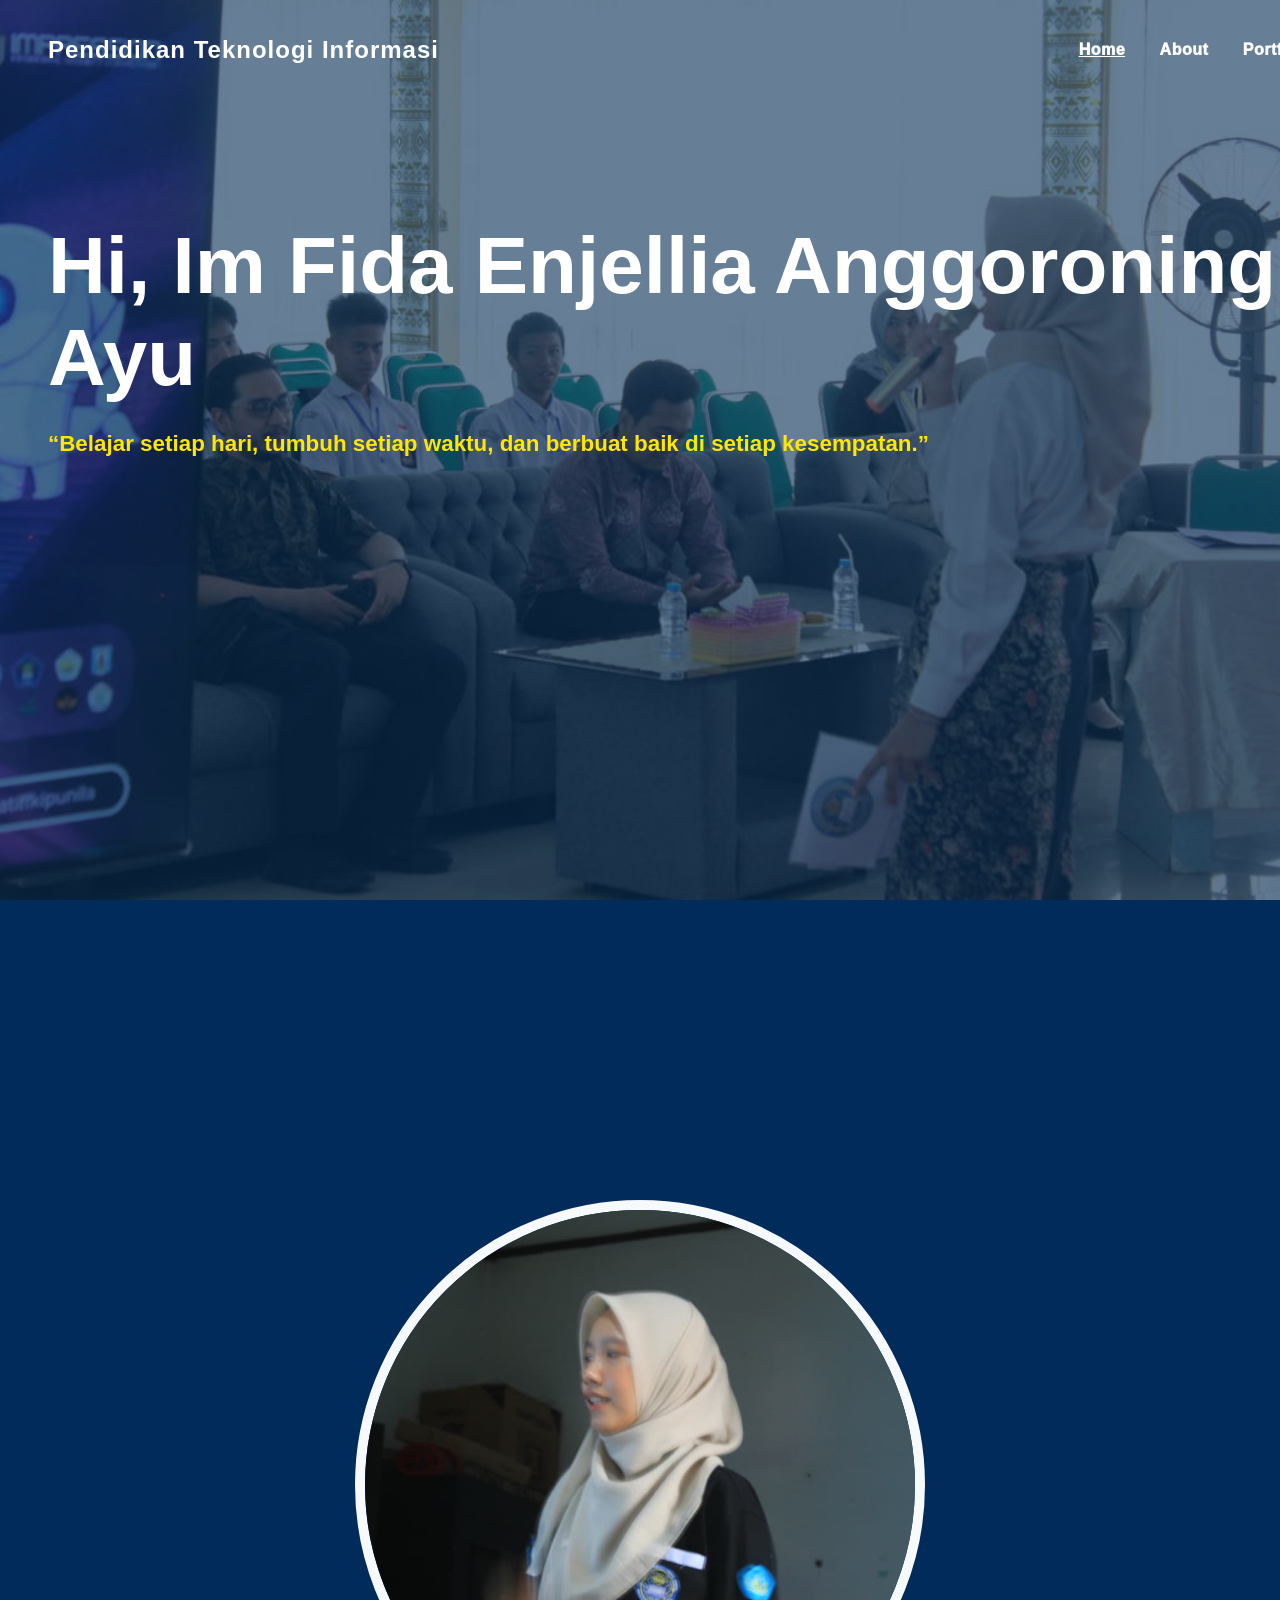
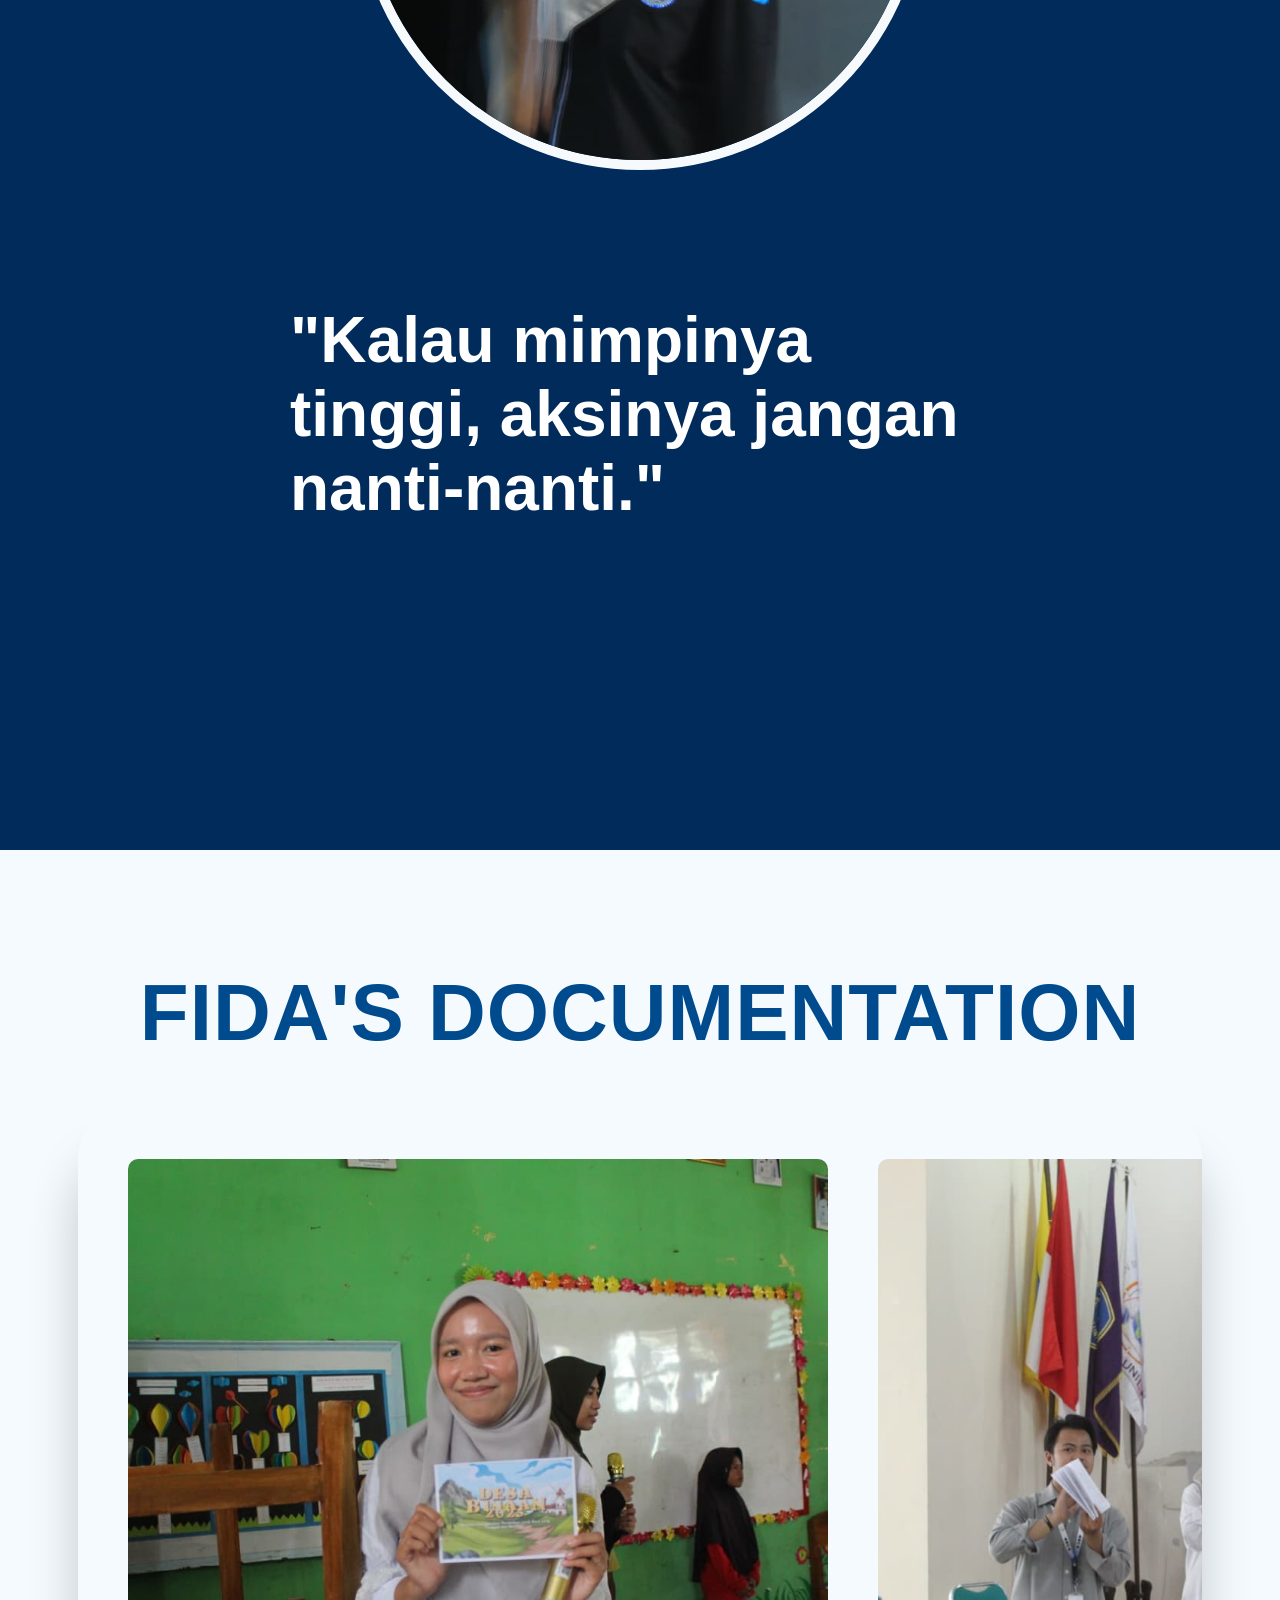
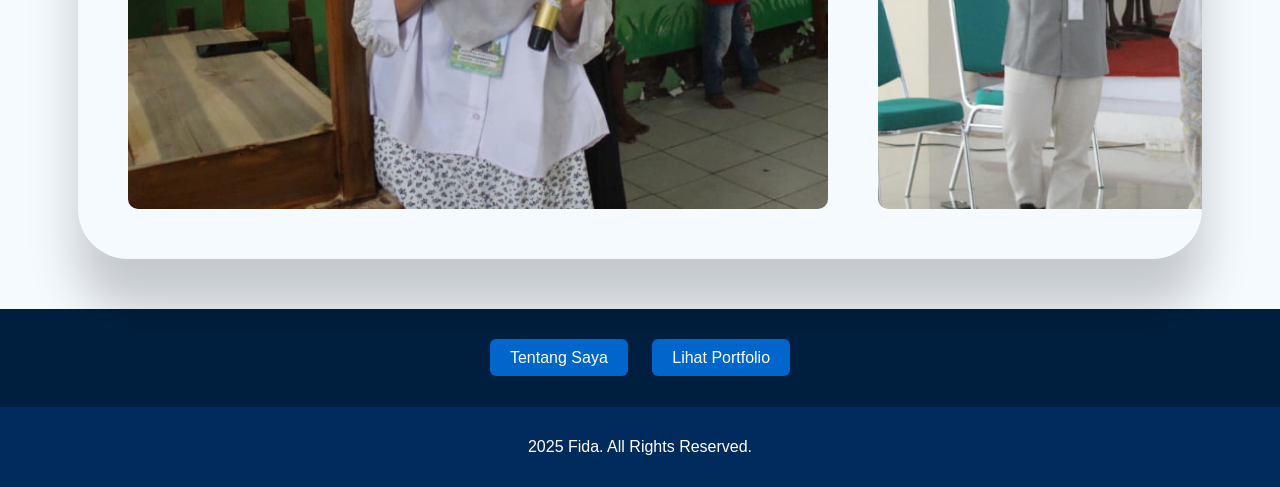
<file: index.html>
<!DOCTYPE html>
<html lang="id">
<head>
  <meta charset="UTF-8">
  <meta name="viewport" content="width=device-width, initial-scale=1.0">
  <title>Fida's Profile</title>
  <link rel="stylesheet" href="style.css">
  <script src="script.js" defer></script>
</head>

<body>
  <header class="hero">
    <div class="hero-overlay"></div>
    <img src="asset/kegiatan 17.jpg" alt="Foto Fida" class="hero-img">
    <nav class="navbar">
      <h1 class="logo">Pendidikan Teknologi Informasi</h1>
      <div class="nav-links">
        <a href="index.html" class="active">Home</a>
        <a href="about.html">About</a>
        <a href="portifolio.html">Portfolio</a>
      </div>
    </nav>
    <div class="hero-text">
      <h2>Hi, Im <span>Fida Enjellia Anggoroning Ayu</span></h2>
      <p>“Belajar setiap hari, tumbuh setiap waktu, dan berbuat baik di setiap kesempatan.”</p>
    </div>
  </header>
  <section class="about-home">
    <img src="asset/foto fida.jpg" alt="Foto Diri" class="profile-home">
    <div>
      <h2>"Kalau mimpinya tinggi, aksinya jangan nanti-nanti."</h2>
    </div>
  </section>

  <section class="slider-section">
    <h2>Fida's Documentation</h2>
    <div class="slider">
      <div class="slides">
        <img src="asset/kegiatan 1.jpg" alt="Kegiatan 1">
        <img src="asset/kegiatan 2.jpg" alt="Kegiatan 2">
        <img src="asset/kegiatan 3.jpg" alt="Kegiatan 3">
        <img src="asset/kegiatan 4.jpg" alt="Kegiatan 4">
        <img src="asset/kegiatan 5.jpg" alt="Kegiatan 5">
        <img src="asset/kegiatan 6.jpg" alt="Kegiatan 6">
        <img src="asset/kegiatan 7.jpg" alt="Kegiatan 7">
        <img src="asset/kegiatan 8.jpg" alt="Kegiatan 8">
        <img src="asset/kegiatan 9.jpg" alt="Kegiatan 9">
        <img src="asset/kegiatan 10.jpg" alt="Kegiatan 10">
        <img src="asset/kegiatan 11.jpg" alt="Kegiatan 11">
        <img src="asset/kegiatan 12.jpg" alt="Kegiatan 12">
        <img src="asset/kegiatan 13.jpg" alt="Kegiatan 13">
        <img src="asset/kegiatan 14.jpg" alt="Kegiatan 14">
        <img src="asset/kegiatan 15.jpg" alt="Kegiatan 15">
        <img src="asset/kegiatan 16.jpg" alt="Kegiatan 16">
        <img src="asset/kegiatan 17.jpg" alt="Kegiatan 17">
        <img src="asset/kegiatan 18.jpg" alt="Kegiatan 18">
        <img src="asset/kegiatan 19.jpg" alt="Kegiatan 19">
        <img src="asset/kegiatan 20.jpg" alt="Kegiatan 20">
      </div>
    </div>
  </section>

  <section class="btn-section">
    <a href="about.html" class="btn">Tentang Saya</a>
    <a href="portifolio.html" class="btn">Lihat Portfolio</a>
  </section>

  <footer>
    <p>2025 Fida. All Rights Reserved.</p>
  </footer>
</body>
</html>
</file>
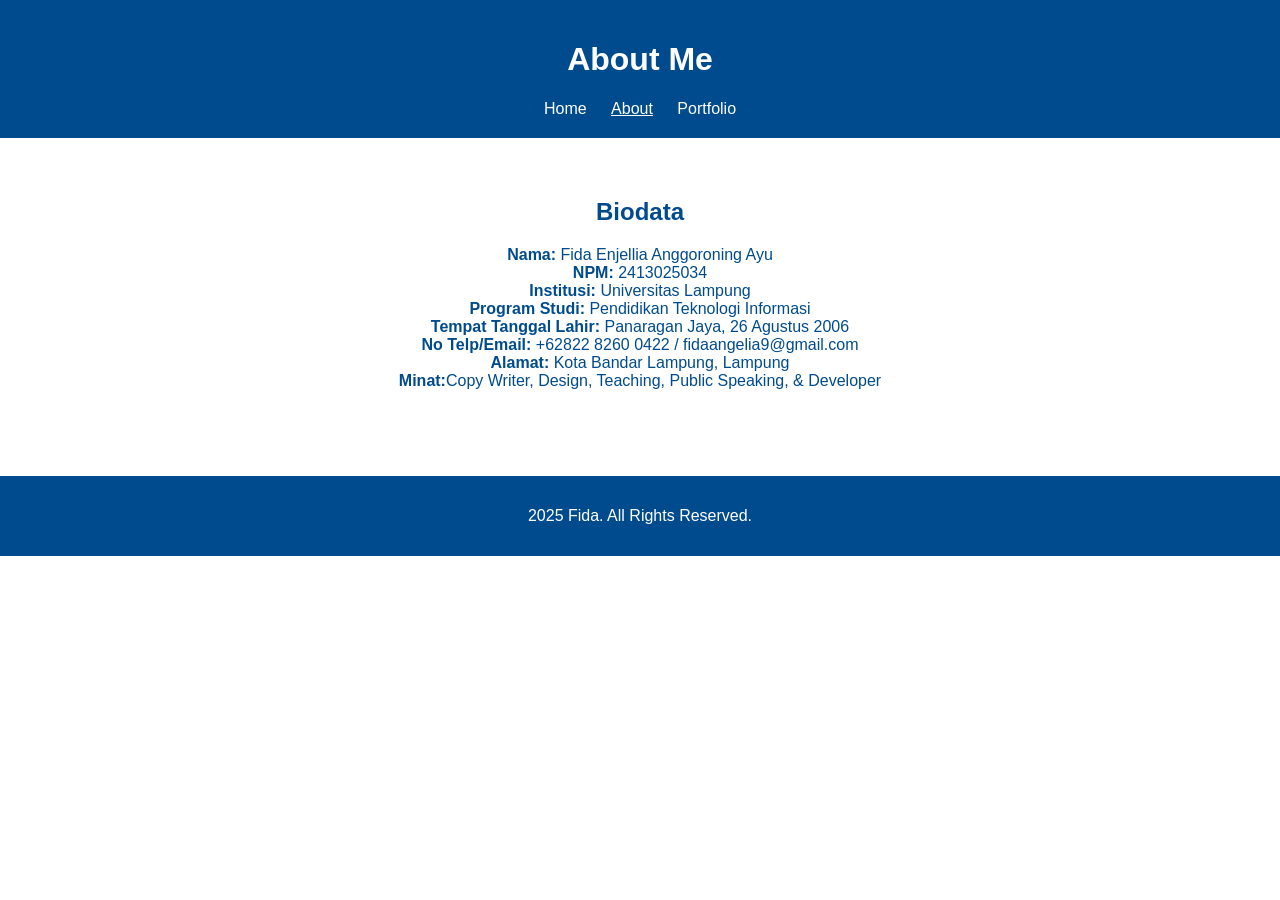
<file: about.html>
<!DOCTYPE html>
<html lang="id">
<head>
  <meta charset="UTF-8">
  <meta name="viewport" content="width=device-width, initial-scale=1.0">
  <title>Tentang Saya</title>
  <link rel="stylesheet" href="style.css">
</head>
<body>
  <header class="sub-header">
    <h1>About Me</h1>
    <nav>
      <a href="index.html">Home</a>
      <a href="about.html" class="active">About</a>
      <a href="portifolio.html">Portfolio</a>
    </nav>
  </header>

  <section class="about">
    <h2>Biodata</h2>
    <ul>
      <li><strong>Nama:</strong> Fida Enjellia Anggoroning Ayu</li>
      <li><strong>NPM:</strong> 2413025034</li>
      <li><strong>Institusi:</strong> Universitas Lampung</li>
      <li><strong>Program Studi:</strong> Pendidikan Teknologi Informasi</li>
      <li><strong>Tempat Tanggal Lahir:</strong> Panaragan Jaya, 26 Agustus 2006</li>
      <li><strong>No Telp/Email:</strong> +62822 8260 0422 / fidaangelia9@gmail.com</li>
      <li><strong>Alamat:</strong> Kota Bandar Lampung, Lampung</li>
      <li><strong>Minat:</strong>Copy Writer, Design, Teaching, Public Speaking, & Developer</li>
    </ul>
  </section>

  <footer>
    <p>2025 Fida. All Rights Reserved.</p>
  </footer>
</body>
</html>
</file>
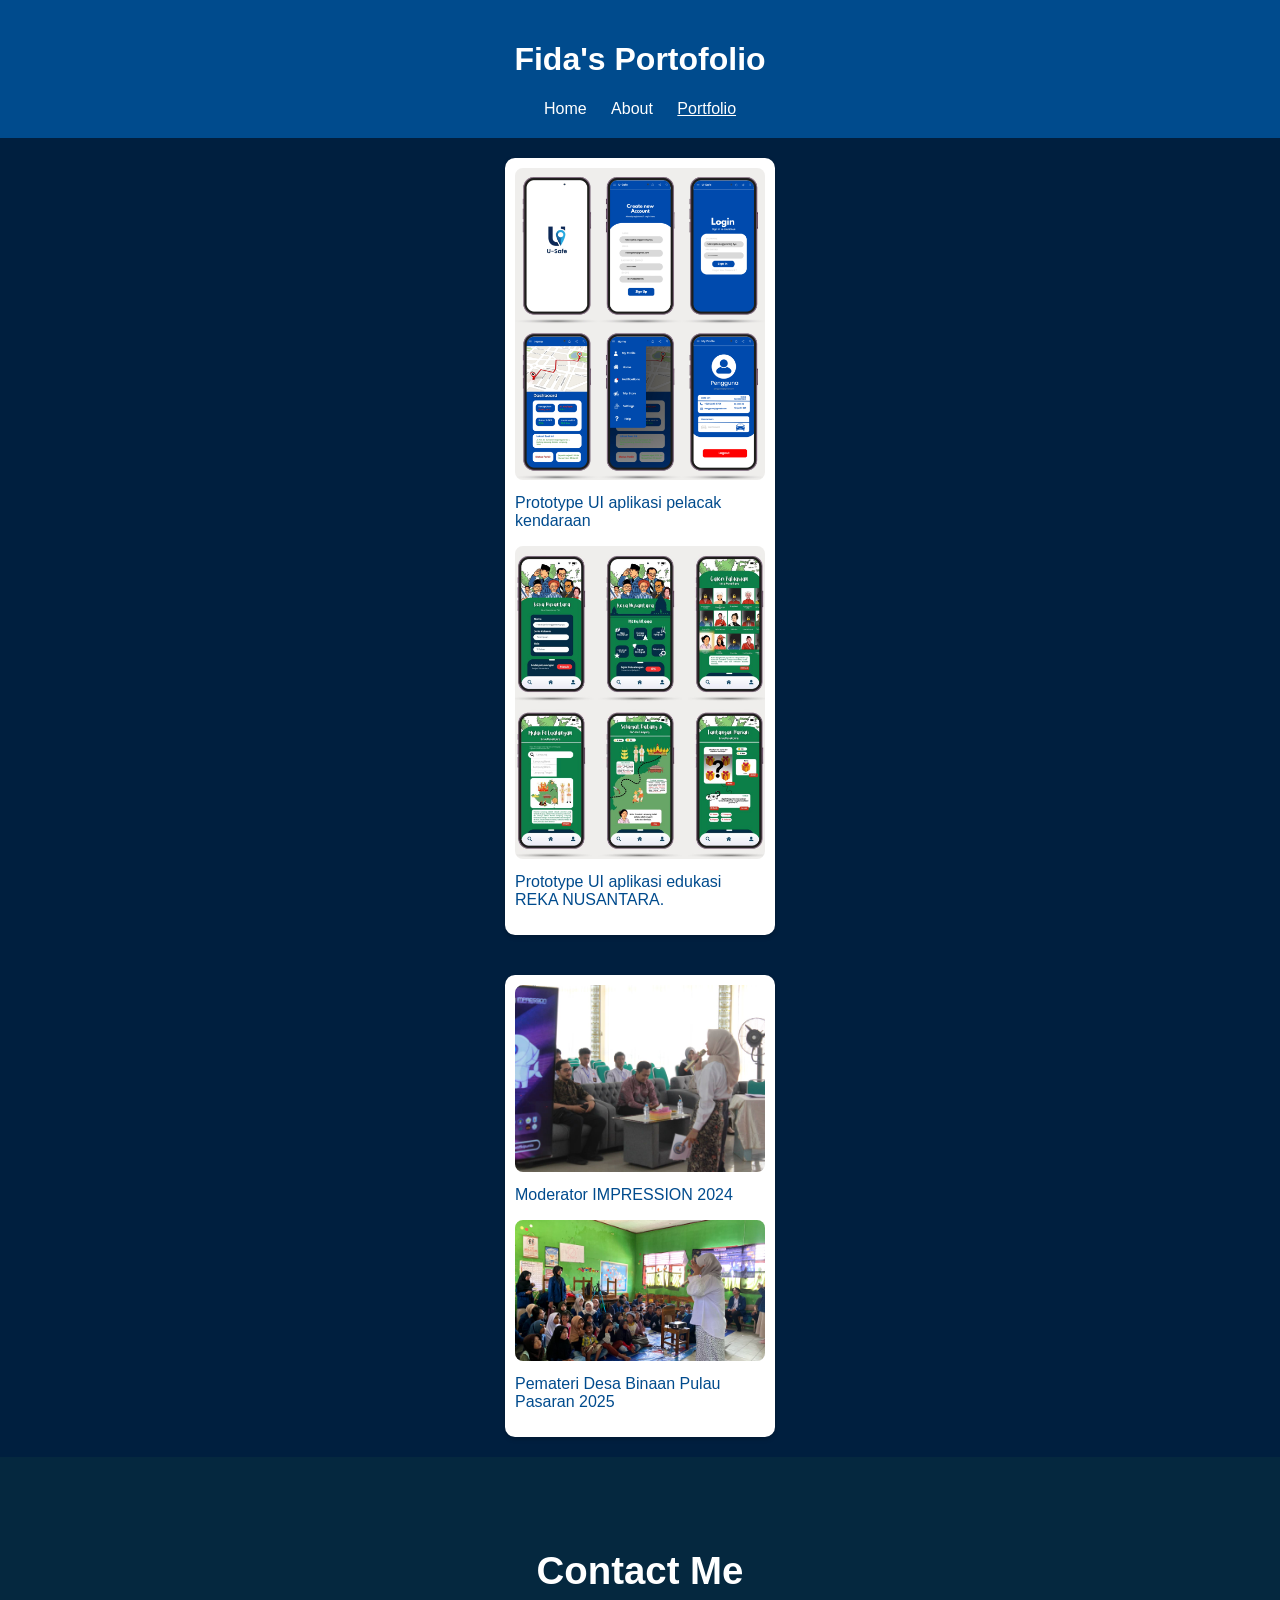
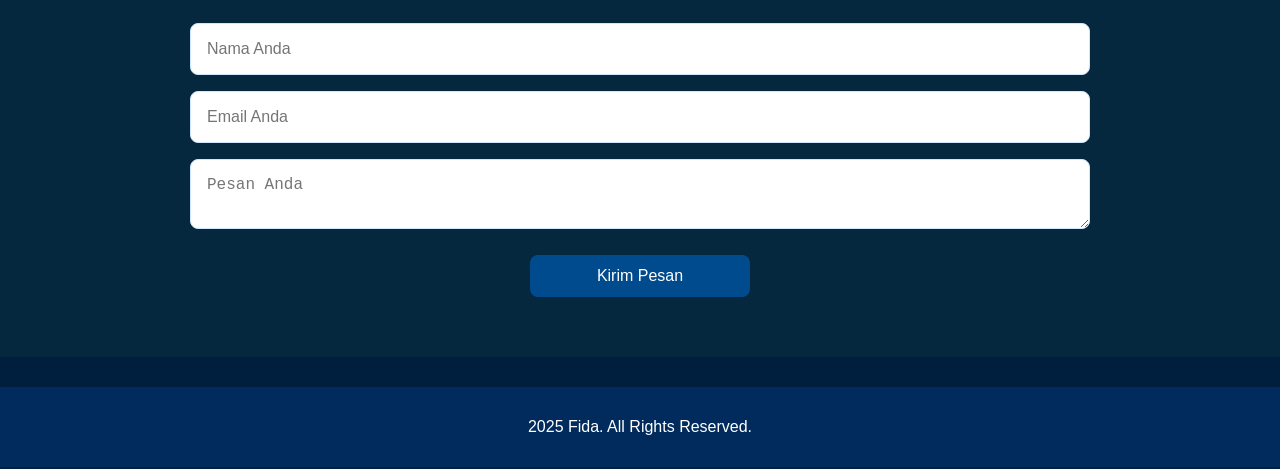
<file: portifolio.html>
<!DOCTYPE html>
<html lang="id">
<head>
  <meta charset="UTF-8">
  <meta name="viewport" content="width=device-width, initial-scale=1.0">
  <title>Portfolio & Kontak</title>
  <link rel="stylesheet" href="style.css">
  <script src="script.js" defer></script>
</head>
<body>
  <header class="sub-header">
    <h1>Fida's Portofolio</h1>
    <nav>
      <a href="index.html">Home</a>
      <a href="about.html">About</a>
      <a href="portifolio.html" class="active">Portfolio</a>
    </nav>
  </header>

  <section class="portfolio">
    <div class="project-grid">
      <div class="project-card">
        <img src="asset/project 1.jpg" alt="Proyek 1">
        <p>Prototype UI aplikasi pelacak kendaraan</p>
      </divPrototype 
      <div class="project-card">
        <img src="asset/project 2.jpg" alt="Proyek 2">
        <p>Prototype UI aplikasi edukasi REKA NUSANTARA.</p>
      </div>
    </div>

    <div class="project-grid">
  <div class="project-card">
    <img src="asset/kegiatan 17.jpg" alt="Proyek 3">
    <p>Moderator IMPRESSION 2024</p>
  </divPrototype 
  <div class="project-card">
    <img src="asset/kegiatan 14.jpg" alt="Proyek 4">
    <p>Pemateri Desa Binaan Pulau Pasaran 2025</p>
  </div>
</div>

  </section>

  <section class="contact">
    <h2>Contact Me</h2>
    <form id="contactForm">
      <input type="text" id="name" placeholder="Nama Anda" required>
      <input type="email" id="email" placeholder="Email Anda" required>
      <textarea id="message" placeholder="Pesan Anda" required></textarea>
      <button type="submit">Kirim Pesan</button>
    </form>
  </section>

  <footer>
    <p> 2025 Fida. All Rights Reserved.</p>
  </footer>
</body>
</html>
</file>
<file: style.css>
/* ========== GLOBAL STYLE ========== */
body {
  margin: 0;
  font-family: 'Poppins', sans-serif;
  background-color: #ffffff;
  color: #004b8d;
}
/* ========== HEADER / NAVBAR ========== */
.hero {
  position: relative;
  width: 100%;
  height: 100vh; 
  overflow: hidden;
  color: white;
}

.hero-img {
  width: 100%;
  height: 100%;
  object-fit: cover;
  position: absolute;
  top: 0;
  left: 0;
  z-index: 1;
}

.hero-overlay {
  position: absolute;
  top: 0;
  left: 0;
  width: 100%;
  height: 100%;
  background: rgba(0, 40, 80, 0.6);
  z-index: 2;
}

.navbar {
  position: absolute;
  top: 0;
  width: 100%;
  z-index: 3;
  display: flex;
  justify-content: space-between;
  align-items: center;
  padding: 1rem 3rem;
}

.logo {
  font-size: 10 rem;
  font-weight: 700;
  color: #ffffff;
  letter-spacing: 1px;
}

.nav-links a {
  color: white;
  margin: 0 15px;
  text-decoration: none;
  transition: 0.3s;
  font-size: 100 rem;   
  font-weight: 1000;    
  letter-spacing: 0.5px;
}

.nav-links a:hover {
  color: #fdfa4c;       
  transform: scale(1.05);
}


.nav-links a.active {
  text-decoration: underline;
}

.nav-links button {
  background: white;
  border: none;
  color: #004b8d;
  padding: 5px 10px;
  border-radius: 5px;
  cursor: pointer;
}

.hero-text {
  position: relative;
  z-index: 3;
  text-align: left;
  max-width: 1500px;
  margin-top: 220px;
  margin-left: 3rem;
  animation: fadeIn 2s ease-in-out;
}

.hero-text h2 {
  font-size: 5rem;
  margin-bottom: 10px;
}

.hero-text h2 span {
  color: #ffffff;
}

.hero-text p {
  font-size: 1.4rem;     
  color: #ffe604;       
  font-weight: 600;       
  margin-bottom: 40px;   
  line-height: 1.6;      
}

.hero-buttons {
  margin-top: 65px;
}

.hero-btn {
  background-color: #ffdd57;
  color: #004b8d;
  padding: 10px 20px;
  margin: 0 10px 0 0;
  border-radius: 6px;
  text-decoration: none;
  font-weight: 600;
  transition: 0.3s;
}

.hero-btn:hover {
  background-color: #ffffff;
  color: #004b8d;
}

@keyframes fadeIn {
  from {opacity: 0; transform: translateY(20px);}
  to {opacity: 1; transform: translateY(0);}
}

/* ========== ABOUT HOME SECTION ========== */
.about-home {
  display: flex;
  align-items: center;
  justify-content: center;
  background-color: #002b5b;
  color: white;
  padding: 300px 100px; 
  gap: 80px;
  flex-wrap: wrap;
  border-radius: 0;
}

.about-home p {
  font-size: 1.1rem;    
  color: #e6f2ff;
  line-height: 1.6;
}

.profile-home {
  width: 550px;
  height: 550px;
  border-radius: 100%;
  border: 10px solid #f6fafd;
  object-fit: cover;
}

.about-home div {
  max-width: 700px;
}

.about-home h2 {
  font-size: 4rem;
  margin-bottom: 25px;
}

.about-home p {
  font-size: 1.2rem;
  line-height: 1.8;
  margin-bottom: 10px;
}

/* ========== SLIDER (MANUAL SCROLL) ========== */
.slider-section {
  text-align: center;
  padding: 50px 0;
  background-color: #f5faff;
}

.slider-section h2 {
  margin-bottom: 50px;
  color: #004b8d;
  font-size: 5rem;      
  font-weight: 800;      
  letter-spacing: 1px;    
  text-transform: uppercase;
}

.slider {
  width: 80%;
  margin: auto;
  overflow-x: auto;       
  scroll-behavior: smooth; 
  display: flex;
  border-radius: 50px;
  box-shadow: 0 50px 50px rgba(0, 0, 0, 0.2);
  gap: 50px;
  padding: 50px;
}
.slider::-webkit-scrollbar {
  height: 10px;
}
.slider::-webkit-scrollbar-thumb {
  background: #004b8d;
  border-radius: 10px;
}
.slider::-webkit-scrollbar-track {
  background: #cce5ff;
}
.slides {
  display: flex;
  gap: 50px;
}
.slides img {
  width: 700px;
  height: 650px;
  object-fit: cover;
  border-radius: 10px;
  transition: transform 0.3s;
}
.slides img:hover {
  transform: scale(1.05);
  cursor: grab;
}

/* ========== BUTTON SECTION ========== */
.btn-section {
  text-align: center;
  margin: 40px 0;
}
.btn {
  background-color: #004b8d;
  color: white;
  text-decoration: none;
  padding: 10px 20px;
  margin: 0 10px;
  border-radius: 6px;
  transition: 0.3s;
}
.btn:hover {
  background-color: #007bff;
}

/* ========== ABOUT PAGE ========== */
.sub-header {
  background-color: #004b8d;
  color: white;
  text-align: center;
  padding: 20px;
}
.sub-header nav a {
  color: white;
  text-decoration: none;
  margin: 0 10px;
}
.sub-header nav a.active {
  text-decoration: underline;
}
.about {
  padding: 40px;
  text-align: center;
}
.about ul {
  list-style: none;
  padding: 0;
}

/* ========== PORTFOLIO ========== */
.project-grid {
  display: flex;
  justify-content: center;
  flex-wrap: wrap;
  gap: 20px;
  padding: 20px;
}
.project-card {
  background: #ffffff;
  border-radius: 10px;
  padding: 10px;
  width: 250px;
  box-shadow: 0 2px 5px rgba(0,0,0,0.2);
  transition: 0.3s;
}

.project-card p {
  color: #004b8d;     
  font-weight: 500;    
  margin-top: 10px;
}

.project-card:hover {
  transform: translateY(-5px);
}
.project-card img {
  width: 100%;
  border-radius: 8px;
}

/* ========== CONTACT ========== */
.contact {
  padding: 60px 0;
  background: #05283f;
  color: #fff;
  text-align: center;    
}

.contact h2 {
  font-size: 2.4rem;
  margin-bottom: 30px;
  font-weight: 700;
  color: #ffffff;
  text-align: center;
}

.contact form {
  margin: 0 auto;          
  width: 85%;              
  max-width: 900px;        
  display: flex;
  flex-direction: column;
  align-items: stretch; 
  gap: 16px;              
  box-sizing: border-box;
}

.contact form input,
.contact form textarea {
  width: 100%;
  padding: 16px;
  border-radius: 8px;
  border: 1px solid #cfe6ff;
  font-size: 1rem;
  box-sizing: border-box;
}

.contact form button {
  width: 220px;           
  margin: 10px auto 0;    
  padding: 12px 20px;
  border-radius: 8px;
  background: #004b8d;
  color: #fff;
  border: none;
  font-size: 1rem;
  cursor: pointer;
}

@media (max-width: 600px) {
  .contact form {
    width: 95%;
  }
  .contact h2 {
    font-size: 1.8rem;
  }
  .contact form button {
    width: 100%;
  }
}

/* ========== FOOTER ========== */
footer {
  background-color: #004b8d;
  color: white;
  text-align: center;
  padding: 15px;
  margin-top: 30px;
}

/* ========== DARK MODE ========== */
.dark-mode {
  background-color: #001f3f;
  color: #ffffff;
}
.dark-mode footer {
  background-color: #002b5c;
}
.dark-mode .btn {
  background-color: #0066cc;
}
</file>
